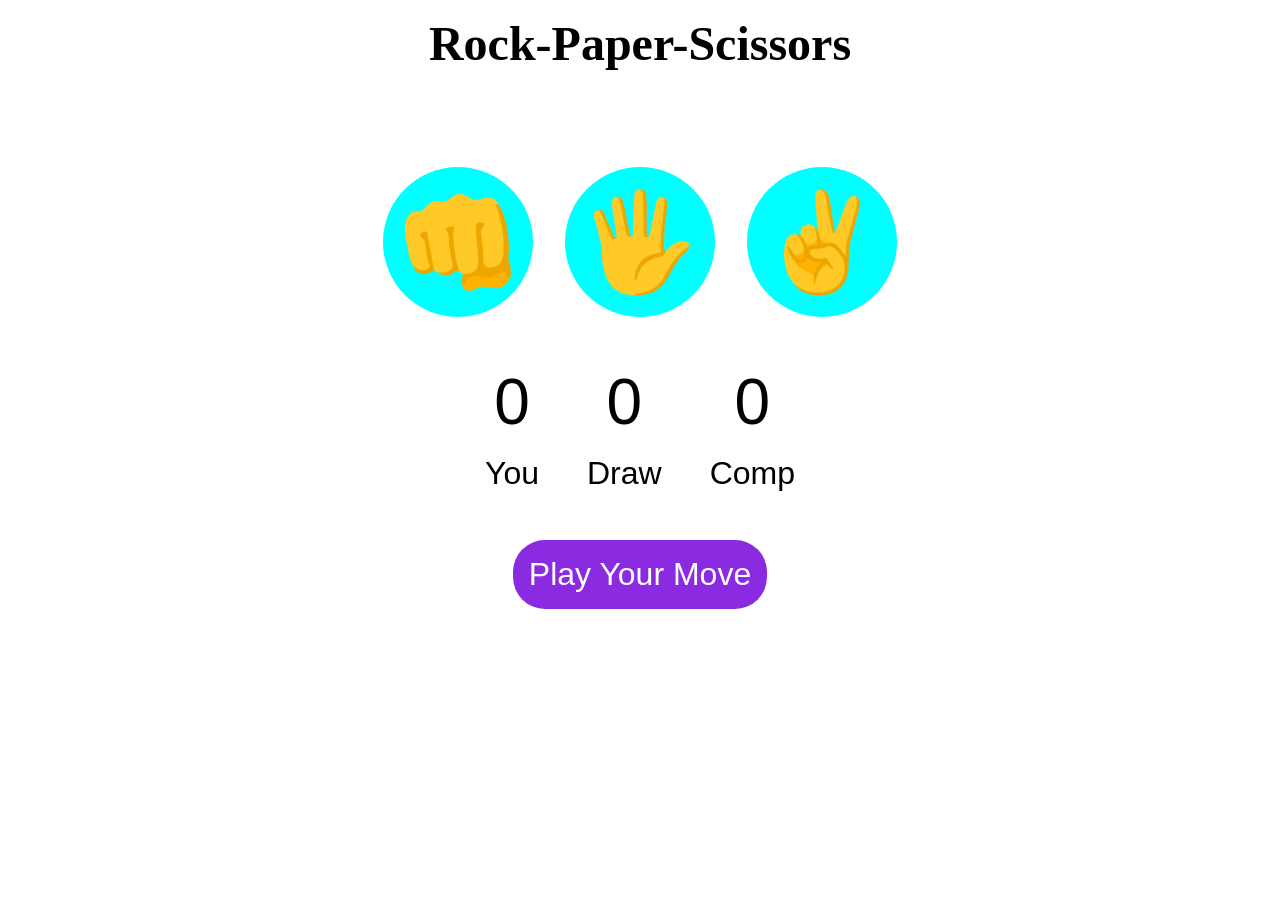
<file: games/rock-paper-scissors/index.html>
<!DOCTYPE html>
<html lang="en">

<head>
    <meta charset="UTF-8">
    <meta name="viewport" content="width=device-width, initial-scale=1.0">
    <title>Rock-Paper-Scissors</title>
    <link rel="stylesheet" href="style.css">
</head>

<body>
    <h1>Rock-Paper-Scissors</h1>
    <div class="choices">
        <div class="choice" id="rock">👊</div>
        <div class="choice" id="paper">🖐</div>
        <div class="choice" id="scissors">✌</div>
    </div>
    <div class="scores">
        <div class="score">
            <p id="user-score">
                0
            </p>
            <p>
                You
            </p>
        </div>
        <div class="score">
            <p id="draw-score">
                0
            </p>
            <p>
                Draw
            </p>
        </div>
        <div class="score">
            <p id="comp-score">
                0
            </p>
            <p>
                Comp
            </p>
        </div>
    </div>
    <div class="display-message">
        <p class="prompt">
            Play Your Move
        </p>
    </div>
    <script src="script.js"></script>
</body>

</html>
</file>
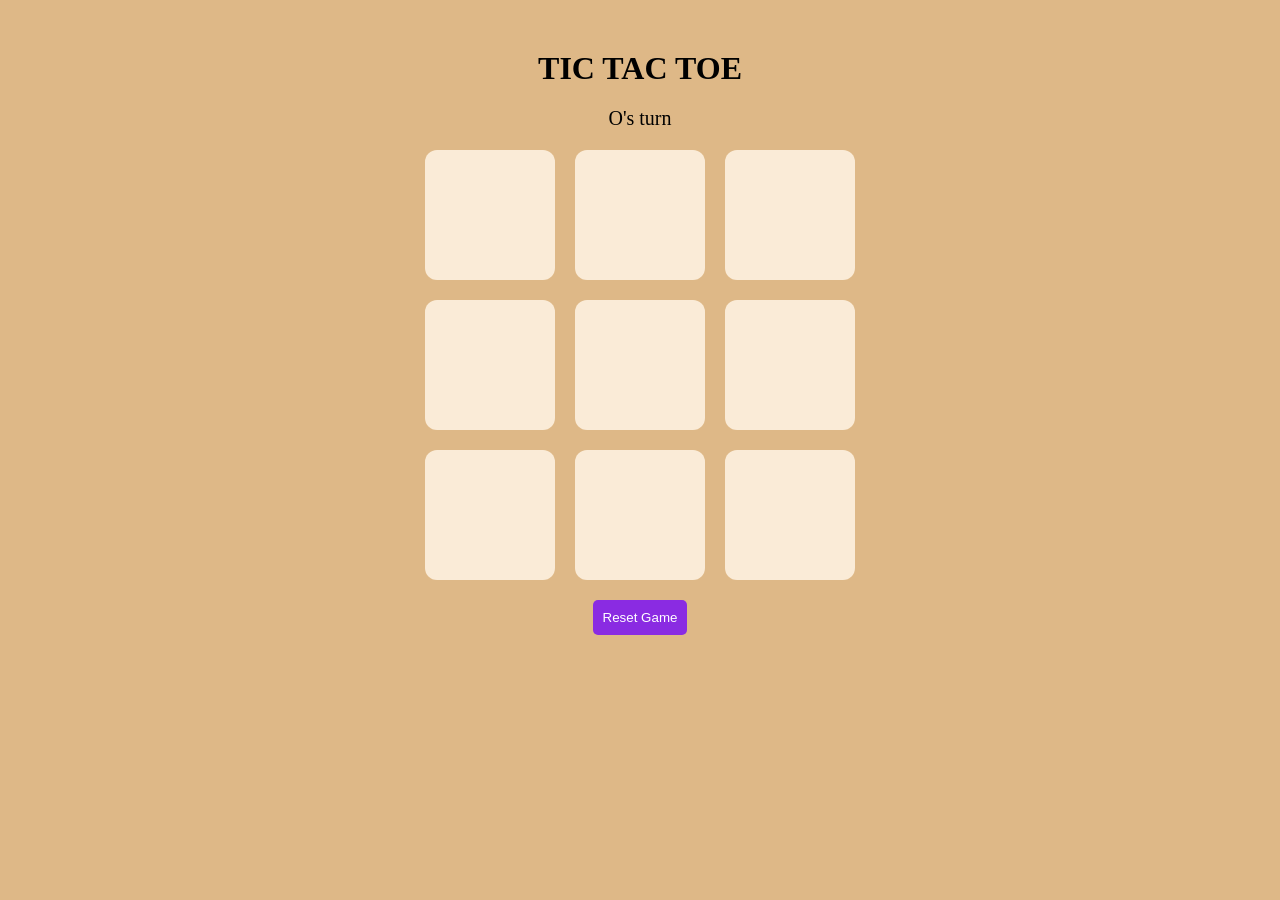
<file: games/tic-tac-toe/index.html>
<!DOCTYPE html>
<html lang="en">

<head>
    <meta charset="UTF-8">
    <meta name="viewport" content="width=device-width, initial-scale=1.0">
    <title>Tic Tac Toe</title>
    <link rel="stylesheet" href="style.css">
</head>

<body>
    <div class="game-container">
        <div class="winner-window hide">
            <div class="winner-text">
            </div>
            <button class="new-game">
                New Game
            </button>
        </div>
        <h1>TIC TAC TOE</h1>
        <div class="game-text">O's turn</div>
        <div class="rows">
            <button class="box"></button>
            <button class="box"></button>
            <button class="box"></button>
        </div>
        <div class="rows">
            <button class="box"></button>
            <button class="box"></button>
            <button class="box"></button>
        </div>
        <div class="rows">
            <button class="box"></button>
            <button class="box"></button>
            <button class="box"></button>
        </div>
        <button id="reset">Reset Game</button>
    </div>
    <script src="script.js"></script>
</body>

</html>
</file>
<file: games/rock-paper-scissors/style.css>
* {
    margin: 0;
    padding: 0;
}

h1 {
    text-align: center;
    font-size: 3rem;
    margin-top: 1rem;
}

.choice {
    font-size: 6rem;
    display: flex;
    justify-content: center;
    align-items: center;
    background-color: aqua;
    text-align: center;
    width: 150px;
    height: 150px;
    border-radius: 50%;
}

.choice:hover {
    opacity: .5;
    cursor: pointer;
    border: 4px solid black;
}

.choices {
    display: flex;
    justify-content: center;
    align-items: center;
    margin-top: 6rem;
    gap: 2rem;
}

.scores {
    display: flex;
    justify-content: center;
    align-items: center;
    gap: 3rem;
    margin-top: 3rem;
}

.score {
    display: flex;
    flex-direction: column;
    gap: 1rem;
    justify-content: center;
    align-items: center;
    font-size: 2rem;
    font-family: Arial, Helvetica, sans-serif;
}

#user-score,
#comp-score,
#draw-score {
    font-size: 4rem;
}

.display-message {
    margin: auto;
    margin-top: 3rem;
    display: flex;
    justify-content: center;
    align-items: center;
}

.prompt {
    font-size: 2rem;
    font-family: Arial, Helvetica, sans-serif;
    background-color: blueviolet;
    padding: 1rem;
    border-radius: 2rem;
    color: white;
}
</file>
<file: games/tic-tac-toe/style.css>
*{
    margin: 0;
    padding: 0;
    background-color: burlywood;
}

.game-container{
    margin: 50px;
    display: flex;
    flex-direction: column;
    justify-content: center;
    align-items: center;
    gap: 20px;
}
.rows{
    display: flex;
    justify-content: center;
    align-items: center;
    gap: 20px;
}
.box{
    height: 130px;
    width: 130px;
    background-color: antiquewhite;
    border: none;
    border-radius: 12px;
    color: rgb(228, 19, 19);
    font-size: 80px;
}

#reset, .new-game{
    padding: 10px;
    border: none;
    border-radius: 5px;
    background-color: blueviolet;
    color: #ffff;
}
.winner-window{
    position: absolute;
    display: flex;
    flex-direction: column;
    justify-content: center;
    align-items: center;
    gap: 20px;
    background-color: black;
    height: 400px;
    width: 400px;
    opacity: 0.6;
}
.winner-text{
    background-color: black;
    color: white;
}

.hide{
    display: none;
}
.game-text{
    font-size: 20px;
}

.red{
    color: red;
}
.blue{
    color:blue;
}
</file>
